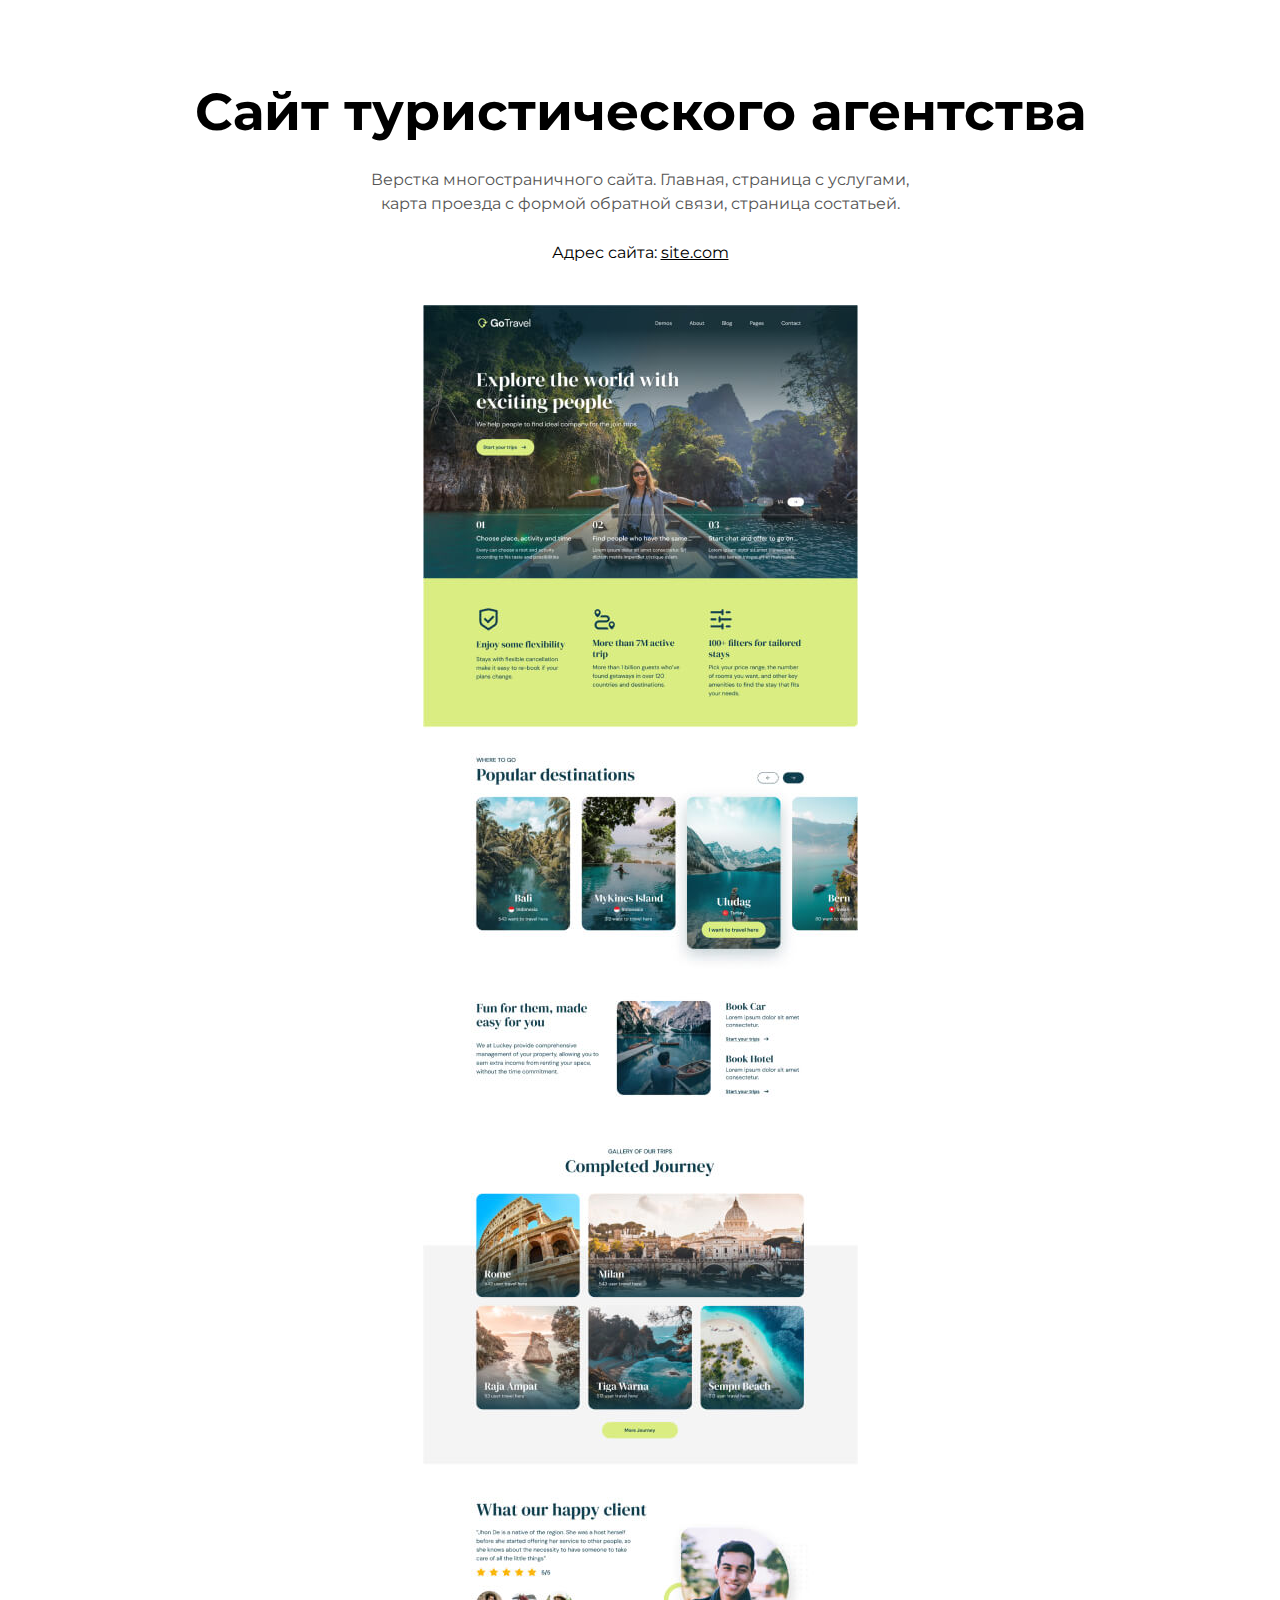
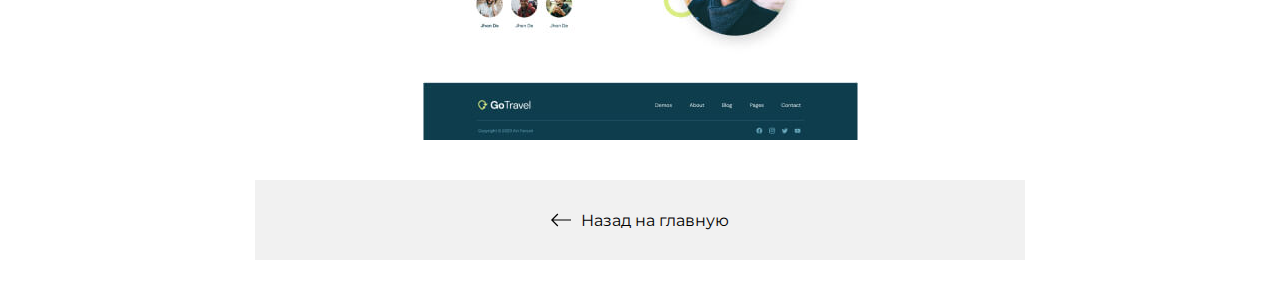
<file: go-travel.html>
<!DOCTYPE html>
<html lang="ru">

<head>
    <meta charset="UTF-8">
    <meta name="viewport" content="width=device-width, initial-scale=1.0">
    <link rel="stylesheet" href="styles/reset.css">
    <link rel="stylesheet" href="styles/style.css">
    <link rel="stylesheet" href="styles/media.css">
    <link rel="icon" type="image/x-icon" href="./img/favicons/favicon.svg">
    <link rel="apple-touch-icon" sizes="180x180" href="./img/favicons/apple-touch-icon.png">
    <title>Сайт туристического агентства</title>
</head>

<body>
    <article class="inner-page">
        <div class="container">
            <div class="inner-page-details">
                <h1 class="inner-page-title">Сайт туристического агентства</h1>
                <div class="inner-page-text">
                    <p>Верстка многостраничного сайта. Главная, страница с услугами, карта проезда с формой обратной
                        связи, страница состатьей.</p>

                    <p class="link inner-page-link">
                        Адрес сайта: <a href="#!" target="_blank">site.com</a>
                    </p>
                </div>
            </div>
            <img class="inner-page-img" src="./img/projects/project-go-travel.jpg"
                srcset="./img/projects/project-go-travel@2x.jpg 2x" alt="Сайт туристического агентства">
            <a href="./index.html" class="inner-page-backlink">
                <img src="./img/icons/arrow-left.svg" alt="Назад на главную">
                Назад на главную
            </a>
        </div>
    </article>
</body>

</html>
</file>
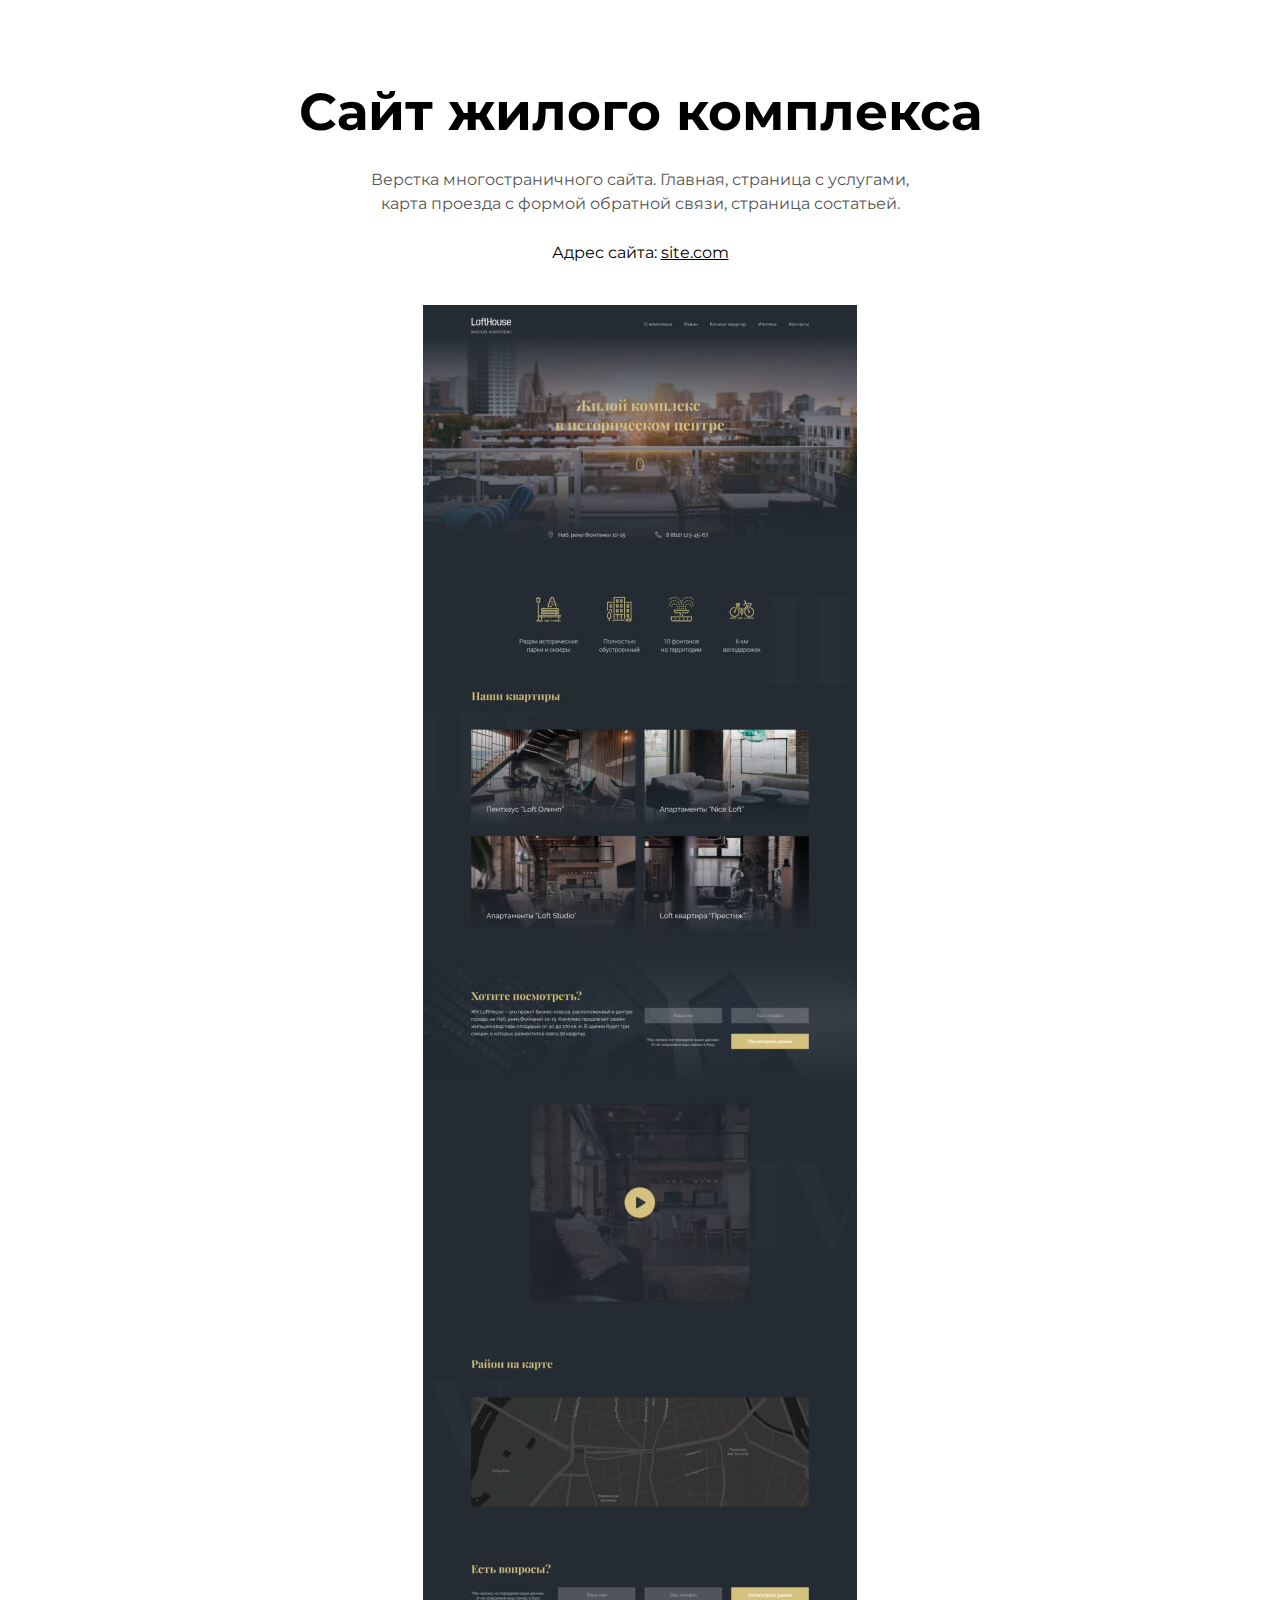
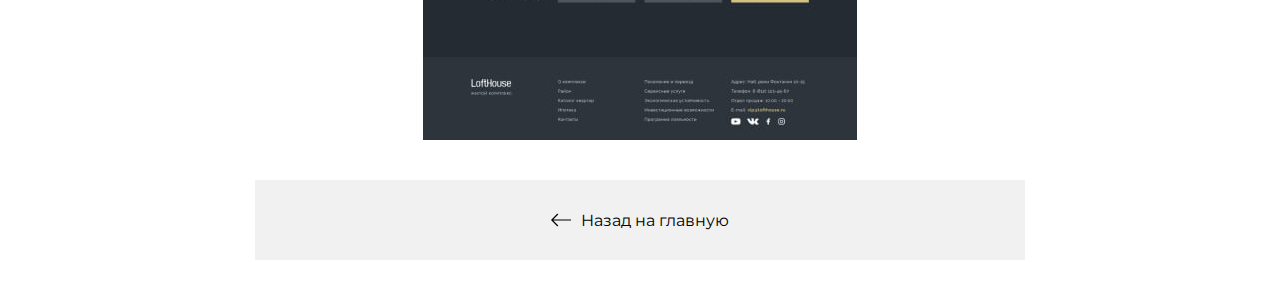
<file: lofthouse.html>
<!DOCTYPE html>
<html lang="ru">

<head>
    <meta charset="UTF-8">
    <meta name="viewport" content="width=device-width, initial-scale=1.0">
    <link rel="stylesheet" href="styles/reset.css">
    <link rel="stylesheet" href="styles/style.css">
    <link rel="stylesheet" href="styles/media.css">
    <link rel="icon" type="image/x-icon" href="./img/favicons/favicon.svg">
    <link rel="apple-touch-icon" sizes="180x180" href="./img/favicons/apple-touch-icon.png">
    <title>Сайт жилого комплекса</title>
</head>

<body>
    <article class="inner-page">
        <div class="container">
            <div class="inner-page-details">
                <h1 class="inner-page-title">Сайт жилого комплекса</h1>
                <div class="inner-page-text">
                    <p>Верстка многостраничного сайта. Главная, страница с услугами, карта проезда с формой обратной
                        связи, страница состатьей.</p>

                    <p class="link inner-page-link">
                        Адрес сайта: <a href="#!" target="_blank">site.com</a>
                    </p>
                </div>
            </div>
            <img class="inner-page-img" src="./img/projects/project-lofthouse.jpg"
                srcset="./img/projects/project-lofthouse@2x.jpg 2x" alt="Сайт жилого комплекса">
            <a href="./index.html" class="inner-page-backlink">
                <img src="./img/icons/arrow-left.svg" alt="Назад на главную">
                Назад на главную
            </a>
        </div>
    </article>
</body>

</html>
</file>
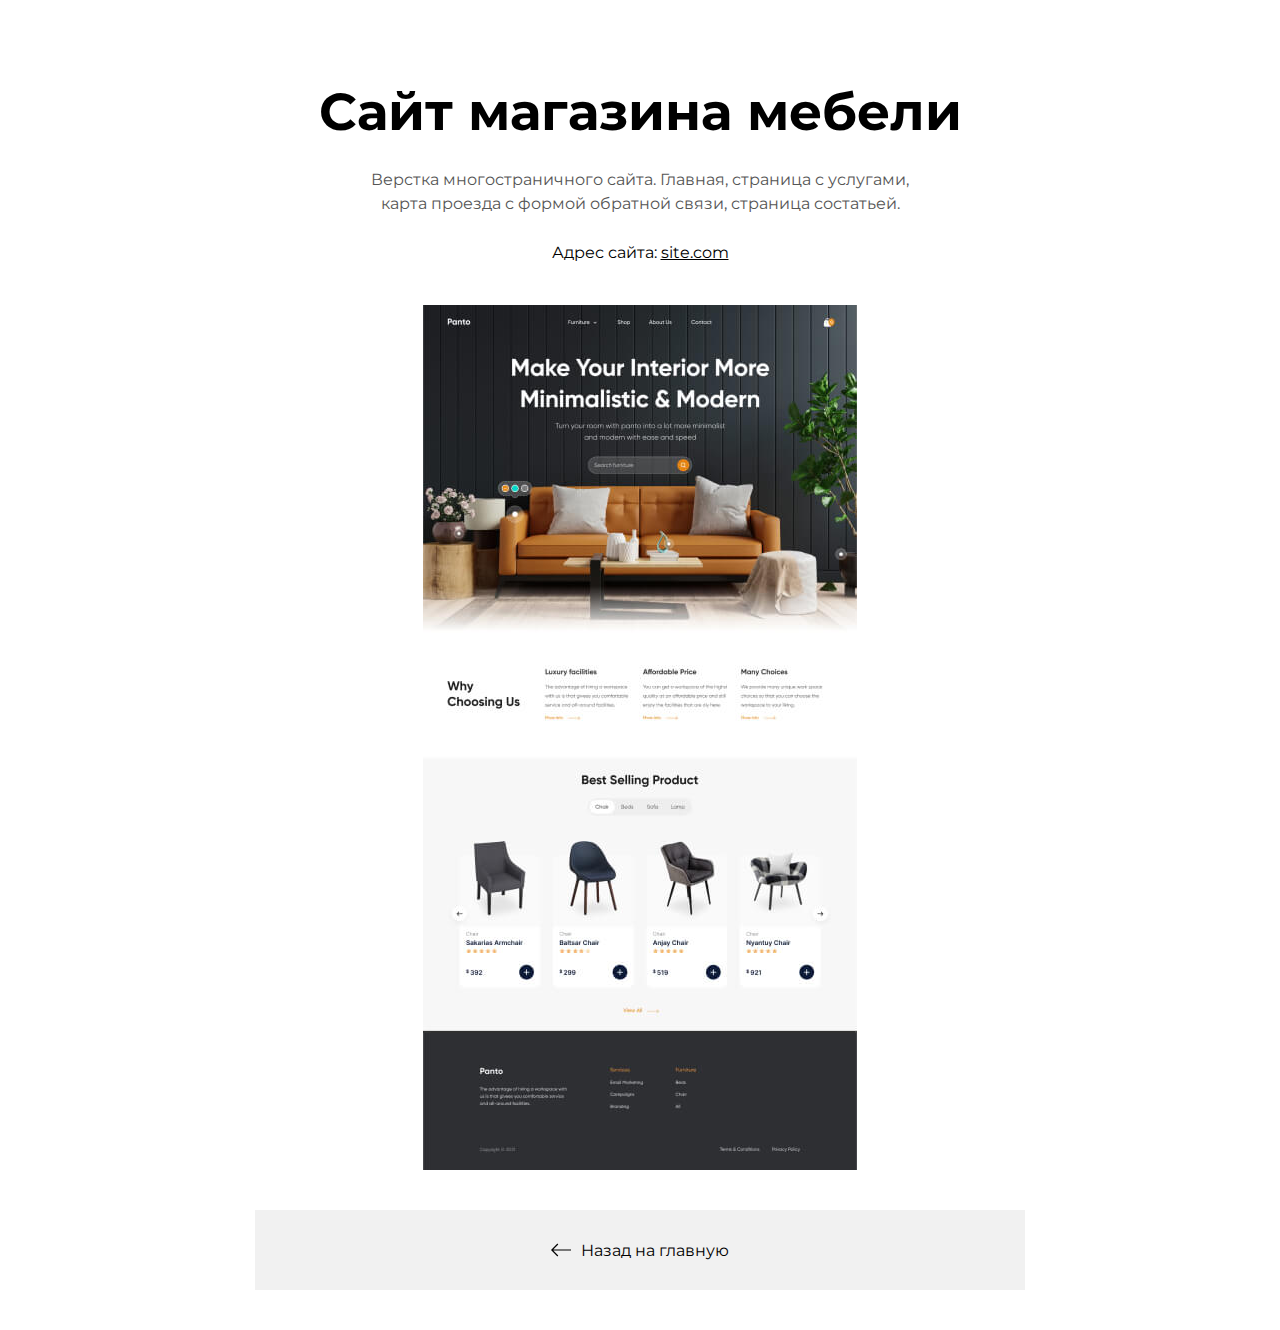
<file: panto.html>
<!DOCTYPE html>
<html lang="ru">
<head>
    <meta charset="UTF-8">
    <meta name="viewport" content="width=device-width, initial-scale=1.0">
    <link rel="stylesheet" href="styles/reset.css">
    <link rel="stylesheet" href="styles/style.css">
    <link rel="stylesheet" href="styles/media.css">
    <link rel="icon" type="image/x-icon" href="./img/favicons/favicon.svg">
    <link rel="apple-touch-icon" sizes="180x180" href="./img/favicons/apple-touch-icon.png">
    <title>Сайт магазина мебели</title>
</head>
<body>
    <article class="inner-page">
        <div class="container">
            <div class="inner-page-details">
                <h1 class="inner-page-title">Сайт магазина мебели</h1>
                <div class="inner-page-text">
                    <p>Верстка многостраничного сайта. Главная, страница с услугами, карта проезда с формой обратной связи, страница состатьей.</p>

                    <p class="link inner-page-link">
                        Адрес сайта: <a href="#!" target="_blank">site.com</a>
                    </p>
                </div>
            </div>
            <img class="inner-page-img" src="./img/projects/project-panto-full.jpg" srcset="./img/projects/project-panto-full@2x.jpg 2x" alt="Сайт магазина мебели">
            <a href="./index.html" class="inner-page-backlink">
                <img src="./img/icons/arrow-left.svg" alt="Назад на главную">
                Назад на главную
            </a>
        </div>
    </article>
</body>
</html>
</file>
<file: styles/style.css>
@import url('https://fonts.googleapis.com/css2?family=Montserrat:ital,wght@0,100..900;1,100..900&display=swap');
/* Base*/
html{
    scroll-behavior: smooth;
}
body{
    font-family: "Montserrat", sans-serif;
    font-optical-sizing: auto;
    font-weight: 400;
    font-style: normal;
}
.container {
    max-width: 1200px;/* добавили +30, так как добавили padding справа и слева чтобы соответствовала размеру контентная часть */
    margin: 0 auto;
    padding: 0 15px; /* Дополнительные padding по краям, чтобы при меньшем разрешении дисплея контентная часть не слипалась  */
}
/* Header */

.header{
    overflow: hidden;
    position: relative;
    padding: 80px 0;
    border-bottom-right-radius:100px;
    /* background: #252525 linear-gradient(158deg, #2f2f2f 0%, #202020 100%); */
    background-color: #000;
    color: #fff;
}
/* Поднимаем контент верх видео фона, обязательно указываем position: relative;  */
.header .container{
    position: relative;
    z-index: 1;
}

.header-video{
    position: absolute;
    top: 0;
    left: 0;
    width: 100%;
    height: 100%;
    object-fit: cover;
    object-position: center;
    opacity: 0.6;
    border-bottom-right-radius: 100px;
}
.header-img{
    border-radius: 80px;
}
.header-row{
    display: flex;
    align-items: center;
    column-gap: 60px;
}
.header-title{
    margin-bottom: 10px;
    font-weight: 700;
    font-size: 60px;
}
.header-text{
    margin-bottom: 20px;
    font-size: 26px;
    font-weight: 300;
}
.header-btns{
    display: flex;
    column-gap: 20px;
}
.btn{
    height: 48px;
    padding-top: 15px;
    padding-left: 25px;
    padding-right: 25px;
    background-color: #000000;
    border-radius: 8px;
    color: #fff;
    line-height: 1;
    transition: all 0.2s ease-in;
}
.btn:hover {
    background-color: #1782CF;
}
.btn-outline{
    height: 48px;
    padding-top: 15px;
    padding-left: 25px;
    padding-right: 25px;
    border: 1px solid #3B3B3B;
    border-radius: 8px;
    color: #fff;
    line-height: 1;
    transition: all 0.2s ease-in;
}
.btn-outline:hover {
    border-color: #1782CF;
}
/* Portfolio */

.portfolio{
    padding: 80px 0;
}
.portfolio-title{
    margin-bottom: 65px;
    font-size: 52px;
    font-weight: 700;
    text-align: center;
}
.projects{
    display: flex;
    flex-direction: column;
    row-gap: 70px;
    align-items: center;
}
.project{
    text-align: center;
}
.project-img{
    margin-bottom: 30px;
    border-radius: 30px;
    transition: opacity 0.2s ease-in;
}
.project-img:hover{
    opacity: 0.8;
}
.project-title{
    font-size: 22px;
}
.project-title a{
    color: #000000;
    text-decoration: underline;
}
/* Contacts */
.contacts{
    padding: 80px 0;
    border-top-left-radius: 100px;
    background-color: #252525;
    color:#fff;
}
.contacts-title{
    margin-bottom: 65px;
    font-size: 52px;
    font-weight: 700;
    text-align: center;
}
.messangers{
    display: flex;
    column-gap: 30px;
    row-gap: 30px;
    flex-wrap: wrap;
}
.messanger{
    min-height: 140px;
    flex-basis: 370px;
    flex-grow: 1; /* Коэффицент растяжения для того, чтобы элементы растягивались до границ родительского блока */
    padding: 44px 20px;
    border-radius: 20px;
    border: 1px solid #363636;
    color: #fff;
    display: flex;
    column-gap: 15px;
    align-items: center;
    font-size: 20px;
    transition: background-color 0.2s ease-in ;
}
.messanger:hover{
    background-color: #1e1e1e;
}

/* Footer */

.footer{
    padding: 30px 0;
    background-color: #1e1e1e;
    color: #5d5d5d;
}
.footer a{
    color: #5886a8;
}
.footer-inner{
    font-size: 14px;
    text-align: center;
}
.footer-inner p + p{
    margin-top: 15px;
}

/* Inner Page */

.inner-page{
    padding: 80px 0 40px;
}
.inner-page-details{
    display: flex;
    flex-direction: column;
    row-gap: 25px;
    align-items: center;
    margin-bottom: 40px;
    text-align: center;
}
.inner-page-title{
    font-size: 52px;
    font-weight: 700;
}
.inner-page-text{
    max-width: 570px;
    display: flex;
    flex-direction: column;
    row-gap: 25px;
    color: #555555;
    line-height: 1.5;
}
.inner-page-link{
    color: black;
}
.inner-page-link a{
    color: black;
    text-decoration: underline;
}
.inner-page-img{
    display: block;
    margin: 0 auto;
    margin-bottom: 40px;
}
.inner-page-backlink{
    margin: 0 auto;
    max-width: 770px;
    padding: 30px;
    
    display: flex;
    column-gap: 10px;
    align-items: center;
    justify-content: center;
    
    background-color: #F1F1F1;
    text-align: center;
    color: #000;
    transition: all 0.2s ease-in ;
}
.inner-page-backlink:hover{
    background-color: #dedede;
}
</file>
<file: styles/media.css>
@media(max-width: 1080px) {
    .header-row {
        column-gap: 30px;
    }

    .header-img {
        width: 300px;
        border-radius: 30px;
    }

    .header-title {
        font-size: 52px;
    }

    .header-text {
        font-size: 22px;
    }

    .portfolio-title {
        font-size: 42px;
    }

    .contacts-title {
        font-size: 42px;
    }

    .inner-page-title {
        font-size: 42px;
    }
}

@media (max-width: 767px) {
    .header {
        padding-top: 20px;
        padding-bottom: 40px;
        border-bottom-right-radius: 60px;
    }

    .header-video {
        border-bottom-right-radius: 60px;
    }

    .header-row {
        flex-direction: column;
        align-items: flex-start;
        row-gap: 20px;
    }

    .header-img {
        max-width: 100%;
        width: auto;
    }

    .header-title {
        font-size: 32px;
    }

    .header-text {
        font-size: 18px;
    }

    /* BTNS */
    .btn,
    .btn-outline {
        height: 42px;
        padding: 12px 15px 0;
    }

    /* PORTFOLIO */
    .portfolio {
        padding: 40px 0;
    }

    .portfolio-title {
        margin-bottom: 30px;
        font-size: 28px;
    }

    .projects {
        row-gap: 30px;
    }

    .project-img {
        margin-bottom: 20px;
        border-radius: 14px;
    }

    .project-title {
        font-size: 16px;
    }

    /* Contacts */
    .contacts {
        padding: 40px 0;
        border-top-left-radius: 60px;
    }

    .contacts-title {
        margin-bottom: 30px;
        font-size: 28px;
    }

    .messangers {
        gap: 20px;
    }

    .messanger {
        padding: 32px 20px;
        border-radius: 12px;
        font-size: 16px;
    }

    /* FOOTER */
    .footer-inner {
        font-size: 12px;
    }

    /* INNER PAGE */
    .inner-page {
        padding: 40px 0 20px;
    }

    .inner-page-title {
        margin-bottom: 20px;
        font-size: 28px;
    }

    .inner-page-details {
        row-gap: 20px;
        margin-bottom: 20px;
    }

    .inner-page-text {
        row-gap: 20px;
    }

    .inner-page-img {
        margin-bottom: 20px;
    }

    .inner-page-backlink {
        padding: 20px;
    }
}
</file>
